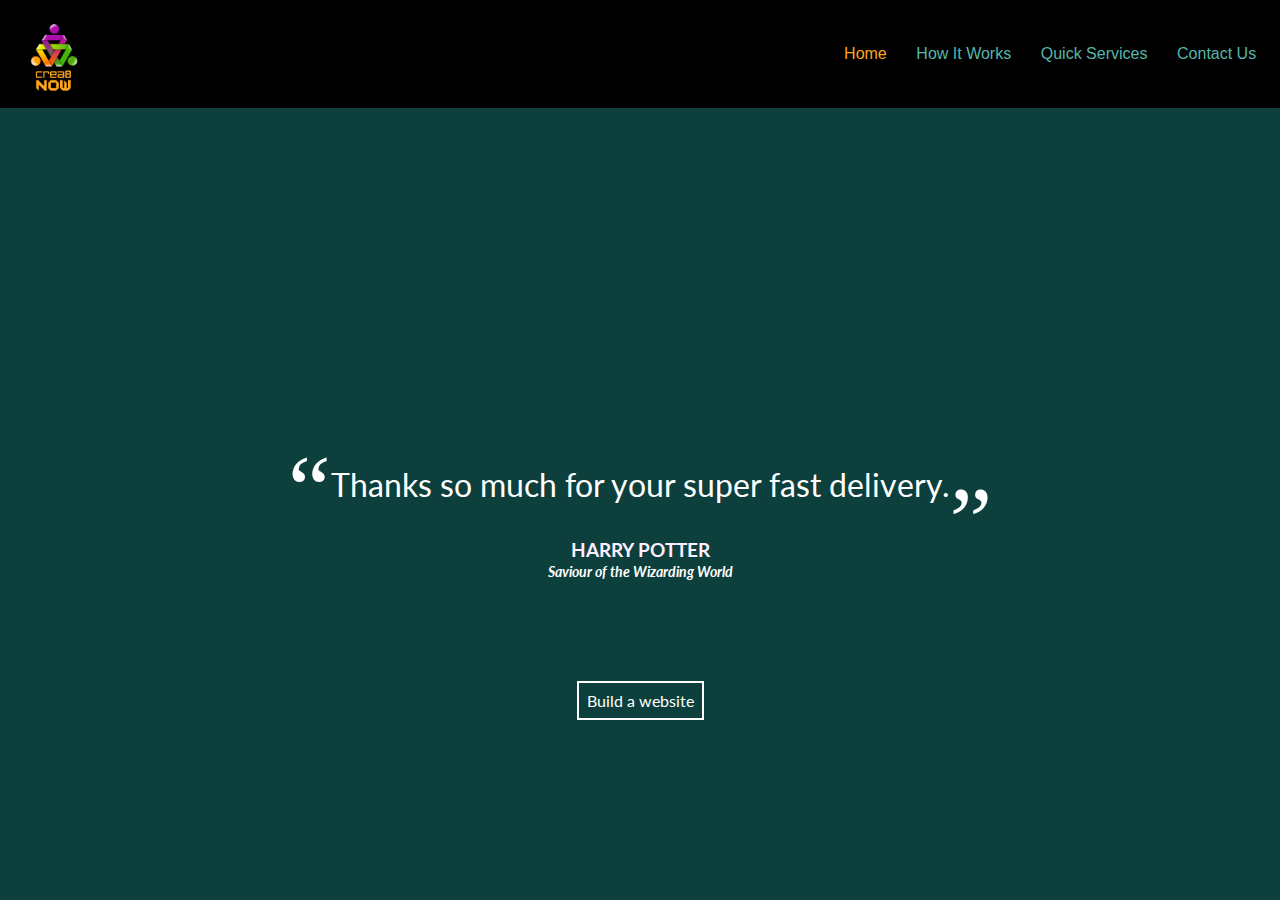
<file: index.html>
<!DOCTYPE html>
<html lang="en" dir="ltr">
  <head>
    <meta charset="utf-8">
    <meta name="viewport" content="width=device-width, initial-scale=1.0">
    <meta name="description" content="Crea8NOW is an online platform that connects African creatives and freelancers to African clients.">
    <meta name="author" content="Crea8NOW">
    <meta property="og:title" content="Crea8NOW">
    <meta property="og:type" content="website">
    <meta property="og:site_name" content="Crea8NOW">
    <meta property="og:url" content="http://www.crea8now.com.ng">
    <meta property="og:image" content="logo.png">
    <meta property="og:locale" content="en_US">
    <meta name="theme-color" content="black">
    <meta name="msapplication-navbutton-color" content="black">
    <meta name="apple-mobile-web-app-status-bar-style" content="black-translucent">
    <link rel="stylesheet" href="index.css">
    <link rel="shortcut icon"href="logo.png">
    <script>
    var slideIndex = 0;
    function carousel() {
        var i;
        var x = document.getElementsByClassName("imgslide");
        var y = document.getElementsByClassName("slider-text");
        for (i = 0; i < x.length; i++) {
           x[i].style.display = "none";
           y[i].style.display = "none";
        }
        slideIndex++;
        if (slideIndex > x.length) {slideIndex = 1}
        x[slideIndex-1].style.display = "block";
        y[slideIndex-1].style.display="block"
        setTimeout(carousel, 5000);
    }
    /*showDivs(slideIndex);
    function plusDivs(n) {
      showDivs(slideIndex += n);
    }
    function showDivs(n) {
      var i;
      var x = document.getElementsByClassName("imgslide");
      if (n > x.length) {slideIndex = 1}
      if (n < 1) {slideIndex = x.length}
      for (i = 0; i < x.length; i++) {
         x[i].style.display = "none";
      }
      x[slideIndex-1].style.display = "block";
    }*/
    </script>
    <title>Crea8NOW: Connecting African Clients to African Creatives</title>
  </head>
  <body onload="carousel()">
      <div class="banner">
        <div class="logo">
          <img src="logo.png" alt="Crea8NOW Logo">
        </div>
        <div class="menu">
          <a class="active" href="index.html">Home</a>
          <a href="hiw.html">How It Works</a>
          <a href="services.html">Quick Services</a>
          <a href="contact.html">Contact Us</a>
        </div>
        <nav role="navigation">
        <div id="menuToggle">
          <input type="checkbox"/>
          <span></span>
          <span></span>
          <span></span>
          <ul id="menu">
            <a href="index.html"><li class="active">Home</li></a>
            <a href="hiw.html"><li>How It Works</li></a>
            <a href="services.html"><li>Quick Services</li></a>
            <a href="contact.html"><li>Contact Us</li></a>
          </ul>
        </div>
        </nav>
      </div>
      <div class="content">
            <div id="slider">
                <div class="imgslide">
                    <div class="blackground">
                    </div>
                    <div class="slider-text">
                    <blockquote>Thanks so much for your super fast delivery.</blockquote>
                    <p>
                    <div class="caption">
                      <h4>Harry Potter</h4>
                      <h4>Saviour of the Wizarding World</h4>
                    </div>
                    </div>
                    <a href="services.html">Build a website</a>
                  </div>
                <div class="imgslide">
                    <div class="blackground">
                    </div>
                  <div class="slider-text">
                    <blockquote>You guys made it so easy!<br><span style="color:#FDA51D">Crea8NOW</span> is everything they say they are and much more.</blockquote>
                    <p>
                    <div class="caption">
                      <h4>Captain Jack Sparrow</h4>
                      <h4>Scourge Of The Seven Seas</h4>
                    </div>
                    </div>
                    <a href="services.html">Create a Logo</a>
                  </div>
                  <div class="imgslide">
                      <div class="blackground">
                      </div>
                    <div class="slider-text">
                      <blockquote>It actually exceeded my expectations. <br>Thanks for doing a great job.</blockquote>
                      <p>
                      <div class="caption">
                        <h4>Megamind</h4>
                        <h4>Evil 'genius'</h4>
                      </div>
                      </div>
                      <a href="services.html">Make an illustration</a>
                    </div>
                  <div class="imgslide">
                      <div class="blackground">
                      </div>
                    <div class="slider-text">
                      <blockquote>Wow, I'm blown away.<br>I can't believe they got everything done in under 48 hours; you guys are awesome!</blockquote>
                      <p>
                      <div class="caption">
                        <h4>Harley Quinn</h4>
                        <h4>Femme Fatale</h4>
                      </div>
                      </div>
                      <a href="services.html">Get a design</a>
                    </div>
                <div class="imgslide">
                    <div class="blackground">
                    </div>
                    <div class="slidein-text">
                      <h1><span style="color:#FDA51D; z-index:2">Crea8NOW</span>:<br>The best creative solution for your brand</h1>
                    </div>
                    <div class="slider-text">
                      <span style="font-size:2em">Don't just take out word for it.</span><br><span style="font-size:1.2em">See what our past clients have to say.</span>
                    </div>
                    <a href="services.html">Design now</a>
                  </div>
            </div>
          </div>
  </body>
</html>
</file>
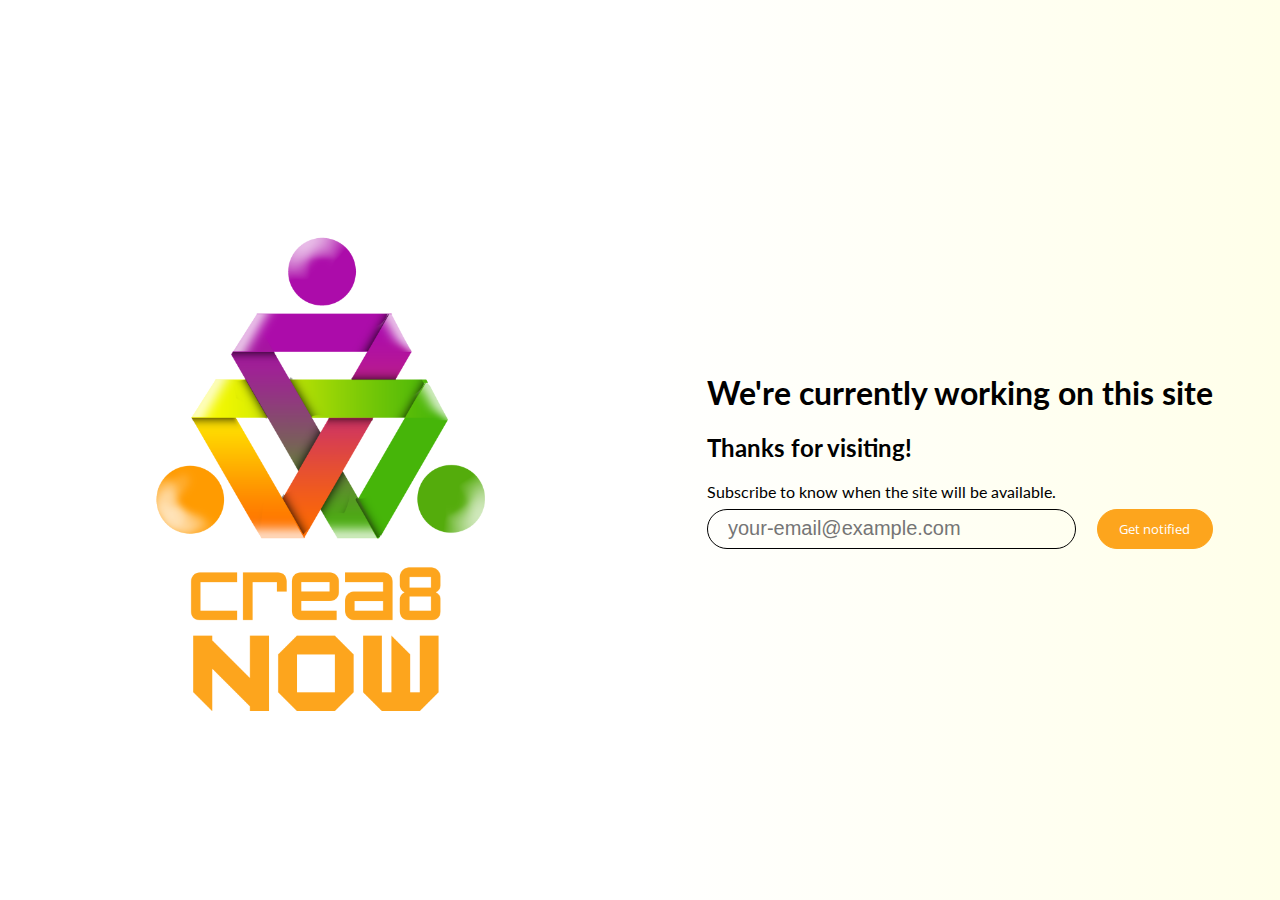
<file: coming-soon.html>
<!DOCTYPE html>
<html>
<head>
  <meta charset="utf-8">
  <meta name="viewport" content="width=device-width, initial-scale=1.0">
  <meta name="description" content="Crea8NOW is an online platform that connects African creatives and freelancers to African clients.">
  <meta name="author" content="Crea8NOW">
  <meta property="og:title" content="Crea8NOW">
  <meta property="og:type" content="website">
  <meta property="og:site_name" content="Crea8NOW">
  <meta property="og:url" content="http://www.crea8now.com.ng">
  <meta property="og:image" content="logo.png">
  <meta property="og:locale" content="en_US">
  <meta name="theme-color" content="#FDA51D">
  <meta name="msapplication-navbutton-color" content="#FDA51D">
  <meta name="apple-mobile-web-app-status-bar-style" content="black-translucent">
  <link rel="stylesheet" href="main.css">
  <link rel="shortcut icon"href="logo.png">
  <title>Crea8NOW: Coming soon</title>
</head>
<body>
<header>
  <div class="col1">
    <img src="logo.png" alt="Crea8NOW logo">
  </div>
  <div class="col2">
    <div class="text">
    <h1> We're currently working on this site </h1>
    <h2> Thanks for visiting! </h2>
    <p> Subscribe to know when the site will be available.</p>
<form class="" method="post" action="sub.php">
      <input type="text" name="email" placeholder="your-email@example.com" required>
      <button type="submit" name="btn">Get notified</button>
</form>
    </div>
  </div>
</header>
</body>

</html>
</file>
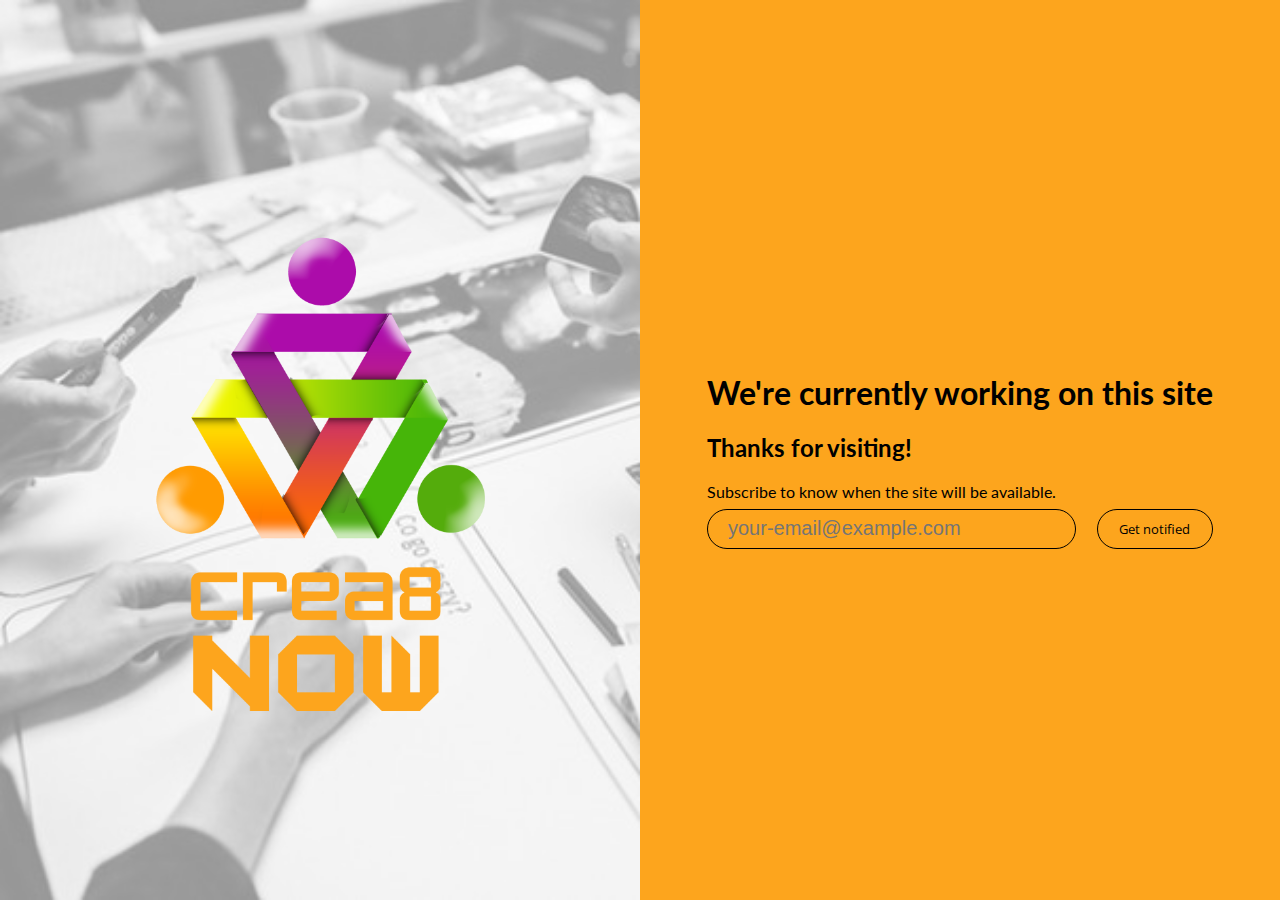
<file: coming-soon2.html>
<!DOCTYPE html>
<html>
<head>
  <meta charset="utf-8">
  <meta name="viewport" content="width=device-width, initial-scale=1.0">
  <meta name="description" content="Crea8NOW is an online platform that connects African creatives and freelancers to African clients.">
  <meta name="author" content="Crea8NOW">
  <meta property="og:title" content="Crea8NOW">
  <meta property="og:type" content="website">
  <meta property="og:site_name" content="Crea8NOW">
  <meta property="og:url" content="http://www.crea8now.com.ng">
  <meta property="og:image" content="logo.png">
  <meta property="og:locale" content="en_US">
  <meta name="theme-color" content="#FDA51D">
  <meta name="msapplication-navbutton-color" content="#FDA51D">
  <meta name="apple-mobile-web-app-status-bar-style" content="black-translucent">
  <link rel="stylesheet" href="main2.css">
  <link rel="shortcut icon"href="logo.png">
  <title>Crea8NOW: Coming soon</title>
</head>
<body>
<header>
  <div class="col1">
    <div class="back"></div>
    <img src="logo.png" alt="Crea8NOW logo">
  </div>
  <div class="col2">
    <div class="text">
    <h1> We're currently working on this site </h1>
    <h2> Thanks for visiting! </h2>
    <p> Subscribe to know when the site will be available.</p>
<form class="" method="post" action="sub.php">
      <input type="text" name="email" placeholder="your-email@example.com" required>
      <button type="submit" name="btn">Get notified</button>
</form>
    </div>
  </div>
</header>
</body>

</html>
</file>
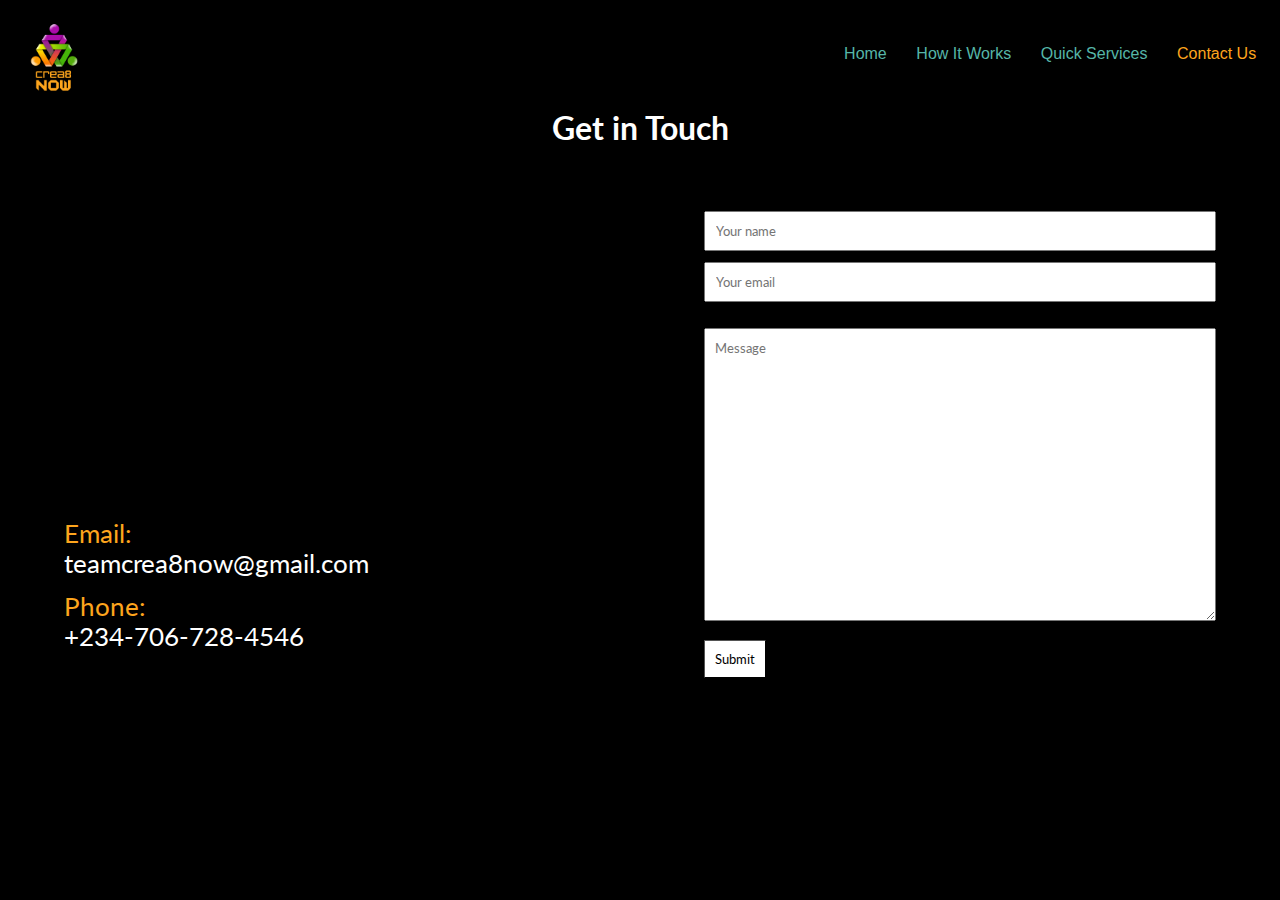
<file: contact.html>
<!DOCTYPE html>
<html lang="en" dir="ltr">
  <head>
    <meta charset="utf-8">
    <meta name="viewport" content="width=device-width, initial-scale=1.0">
    <meta name="description" content="Crea8NOW is an online platform that connects African creatives and freelancers to African clients.">
    <meta name="author" content="Crea8NOW">
    <meta property="og:title" content="Crea8NOW">
    <meta property="og:type" content="website">
    <meta property="og:site_name" content="Crea8NOW">
    <meta property="og:url" content="http://www.crea8now.com.ng">
    <meta property="og:image" content="logo.png">
    <meta property="og:locale" content="en_US">
    <meta name="theme-color" content="black">
    <meta name="msapplication-navbutton-color" content="black">
    <meta name="apple-mobile-web-app-status-bar-style" content="black-translucent">
    <link rel="stylesheet" href="index.css">
    <link rel="shortcut icon"href="logo.png">
    <title>Crea8NOW | Contact Us</title>
  </head>
  <body>
    <div class="banner">
      <div class="logo">
        <img src="logo.png" alt="Crea8NOW Logo">
      </div>
      <div class="menu">
        <a href="index.html">Home</a>
        <a href="hiw.html">How It Works</a>
        <a href="services.html">Quick Services</a>
        <a class="active" href="contact.html">Contact Us</a>
      </div>
      <nav role="navigation">
      <div id="menuToggle">
        <input type="checkbox" />
        <span></span>
        <span></span>
        <span></span>
        <ul id="menu">
          <a href="index.html"><li>Home</li></a>
          <a href="hiw.html"><li>How It Works</li></a>
          <a href="services.html"><li>Quick Services</li></a>
          <a href="contact.html"><li class="active">Contact Us</li></a>
        </ul>
      </div>
      </nav>
    </div>
    <div class="content">
      <h1>Get in Touch</h1>
      <div class="contact">
        <div class="col1">
          <iframe src="https://www.google.com/maps/embed?pb=!1m18!1m12!1m3!1d3964.6627803716187!2d3.4555944147702555!3d6.4373383953426755!2m3!1f0!2f0!3f0!3m2!1i1024!2i768!4f13.1!3m3!1m2!1s0x103bf50049e67fdb%3A0x89d0c4525fbfa416!2s1+Bisola+Durosinmi+Etti+Dr%2C+Eti-Osa%2C+Lagos!5e0!3m2!1sen!2sng!4v1503473274889" frameborder="0" style="border:0" allowfullscreen></iframe>
          <div class="text">
            <span style="color:#FDA51D">Email:</span> <br>teamcrea8now@gmail.com
            <p><span style="color:#FDA51D">Phone:</span><br><a href="tel:+2347067284546" style="text-decoration:none; color:inherit">+234-706-728-4546</a></p>
          </div>
        </div>
        <div class="col2">
          <form class="" method="post" action="">
            <input type="text" name="name" placeholder="Your name" required>
            <input type="text" name="email" placeholder="Your email" required><p></p>
            <textarea name="name" placeholder="Message"></textarea><p></p>
            <button type="submit" name="btn">Submit</button>
          </form>
        </div>
      </div>
      </div>
  </body>
</html>
</file>
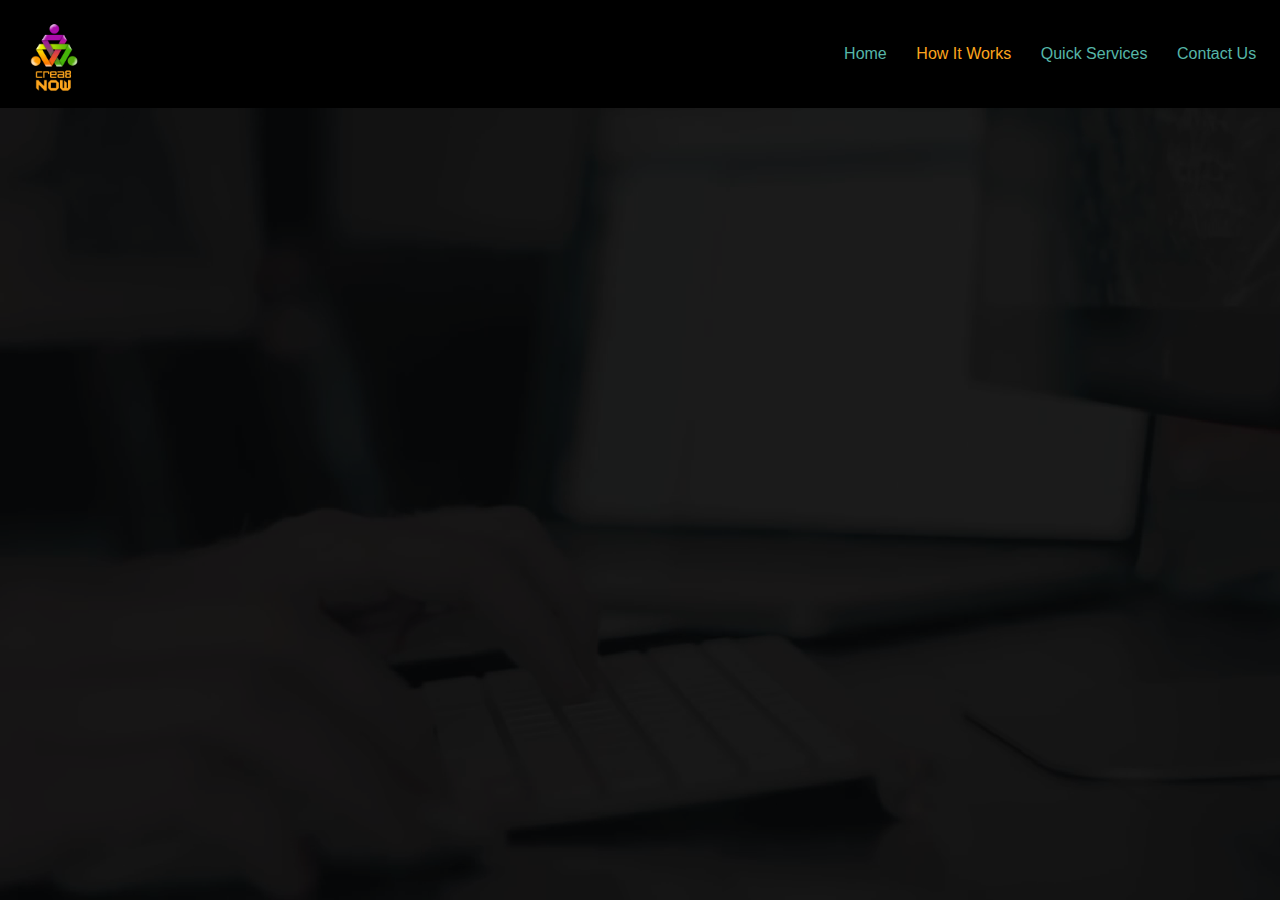
<file: hiw.html>
<!DOCTYPE html>
<html lang="en" dir="ltr">
  <head>
    <meta charset="utf-8">
    <meta name="viewport" content="width=device-width, initial-scale=1.0">
    <meta name="description" content="Crea8NOW is an online platform that connects African creatives and freelancers to African clients.">
    <meta name="author" content="Crea8NOW">
    <meta property="og:title" content="Crea8NOW">
    <meta property="og:type" content="website">
    <meta property="og:site_name" content="Crea8NOW">
    <meta property="og:url" content="http://www.crea8now.com.ng">
    <meta property="og:image" content="logo.png">
    <meta property="og:locale" content="en_US">
    <meta name="theme-color" content="black">
    <meta name="msapplication-navbutton-color" content="black">
    <meta name="apple-mobile-web-app-status-bar-style" content="black-translucent">
    <link rel="stylesheet" href="index.css">
    <link rel="shortcut icon"href="logo.png">
    <title>Crea8NOW | How It Works</title>
  </head>
  <body>
    <div class="banner">
      <div class="logo">
        <img src="logo.png" alt="Crea8NOW Logo">
      </div>
      <div class="menu">
        <a href="index.html">Home</a>
        <a class="active" href="hiw.html">How It Works</a>
        <a href="services.html">Quick Services</a>
        <a href="contact.html">Contact Us</a>
      </div>
      <nav role="navigation">
      <div id="menuToggle">
        <input type="checkbox" />
        <span></span>
        <span></span>
        <span></span>
        <ul id="menu">
          <a href="index.html"><li>Home</li></a>
          <a href="hiw.html"><li class="active">How It Works</li></a>
          <a href="services.html"><li>Quick Services</li></a>
          <a href="contact.html"><li>Contact Us</li></a>
        </ul>
      </div>
      </nav>
    </div>
    <div class="content">
      <video autoplay loop id="video-background" muted plays-inline>
        <source src="videoback.mp4" type="video/mp4">
        </video>
      <div class="hiw">
        <div class="step1 animate-reveal animate-first">
          <div class="img">
            <img src="images\1.png" alt="Step 1 image">
          </div>
          <h2>Select a Service</h2>
            Go to our <a href="services.html" style="color:#56b6a8">Services Page</a> and select whatever you're looking for.
        </div>
        <div class="step2 animate-reveal animate-second">
          <div class="img">
            <img src="images\2.png" alt="Step 2 image">
          </div>
          <h2>Fill out the form</h2>
          Fill out the form with all necessary information and specifications
        </div>
        <div class="step3 animate-reveal animate-third">
          <div class="img">
            <img src="images\3.png" alt="Step 3 image">
          </div>
          <h2>Make Payment</h2>
         Select payment method and complete the transaction. That's it. You're all set.
        </div>
      </div>
    </div>
  </body>
</html>
</file>
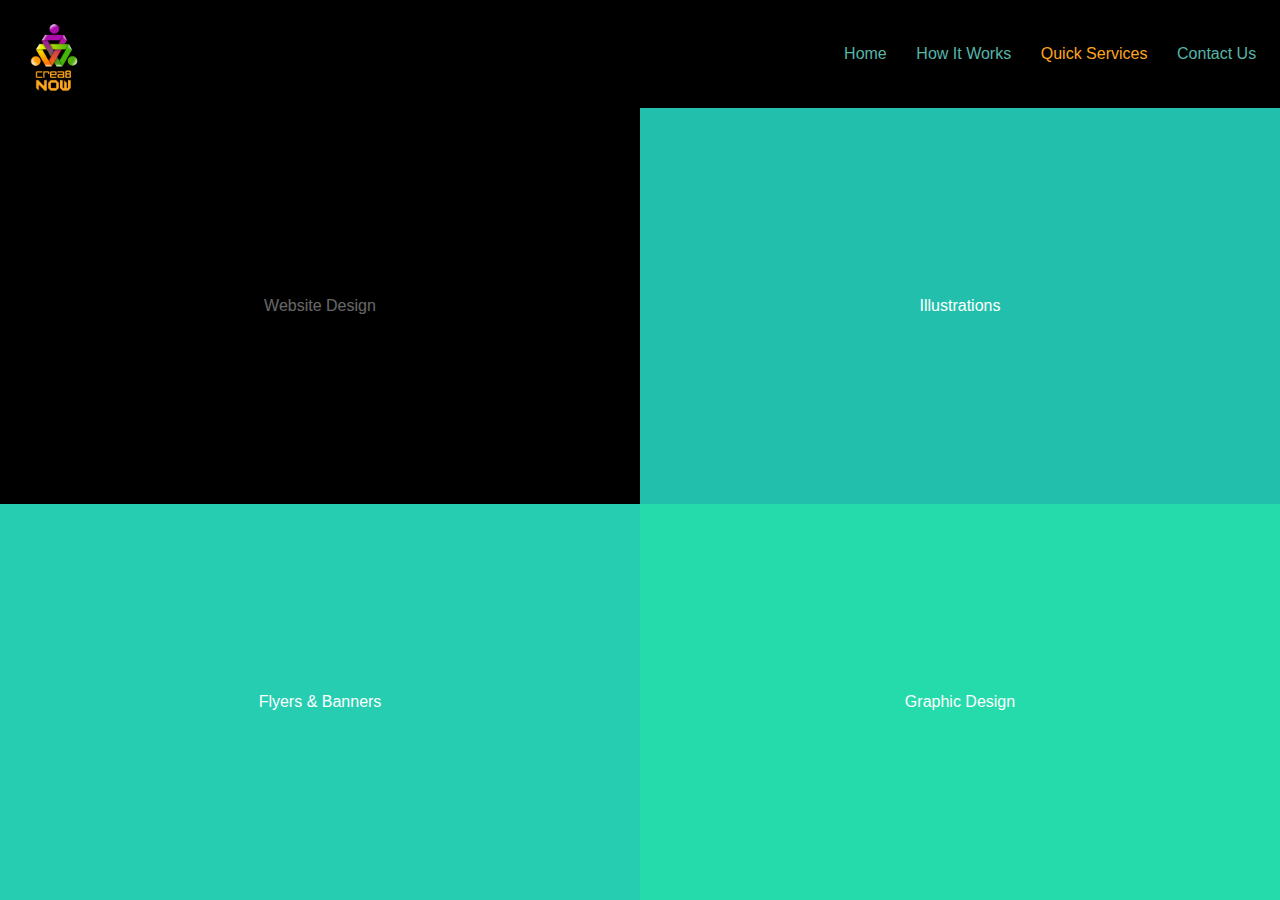
<file: services.html>
<!DOCTYPE html>
<html lang="en" dir="ltr">
  <head>
    <meta charset="utf-8">
    <meta name="viewport" content="width=device-width, initial-scale=1.0">
    <meta name="description" content="Crea8NOW is an online platform that connects African creatives and freelancers to African clients.">
    <meta name="author" content="Crea8NOW">
    <meta property="og:title" content="Crea8NOW">
    <meta property="og:type" content="website">
    <meta property="og:site_name" content="Crea8NOW">
    <meta property="og:url" content="http://www.crea8now.com.ng">
    <meta property="og:image" content="logo.png">
    <meta property="og:locale" content="en_US">
    <meta name="theme-color" content="black">
    <meta name="msapplication-navbutton-color" content="black">
    <meta name="apple-mobile-web-app-status-bar-style" content="black-translucent">
    <link rel="stylesheet" href="index.css">
    <link rel="shortcut icon"href="logo.png">
    <title>Crea8NOW | Services</title>
  </head>
  <body>
    <section>
    <div class="banner">
      <div class="logo">
        <img src="logo.png" alt="Crea8NOW Logo">
      </div>
      <div class="menu">
        <a href="index.html">Home</a>
        <a href="hiw.html">How It Works</a>
        <a class="active" href="services.html">Quick Services</a>
        <a href="contact.html">Contact Us</a>
      </div>
      <nav role="navigation">
      <div id="menuToggle">
        <input type="checkbox" />
        <span></span>
        <span></span>
        <span></span>
        <ul id="menu">
          <a href="index.html"><li>Home</li></a>
          <a href="hiw.html"><li>How It Works</li></a>
          <a href="services.html"><li class="active">Quick Services</li></a>
          <a href="contact.html"><li>Contact Us</li></a>
        </ul>
      </div>
      </nav>
    </div>
    <div class="content">
      <div class="boxes">
        <div class="box-small" onclick="expand(0)">
          <div class="box-text">
            <div class="blackground">
            </div>
            Website Design
          </div>
          <div class="box-content">
            <a href="services.html" class="close" >&times</a>
            <div class="build">
              Get your very own website in just 48 hours for only &#8358;65,000.<p>
              <a href="#">Build My Website</a>
            </div>
            <div class="portfolio">
              Websites We've Built
            </div>
          </div>
        </div>
        <div class="box-small" onclick="expand(1)">
          <div class="box-text">
            Illustrations
          </div>
          <div class="box-content">
            <a href="services.html" class="close" >&times</a>
            <div class="build">
              Create perfect illustrations for only &#8358;6,000.<p>
              <a href="#">Create An Illustration</a>
            </div>
            <div class="portfolio">
              Illustrations
            </div>
          </div>
        </div>
        <div class="box-small" onclick="expand(2)">
          <div class="box-text">
            Flyers & Banners
          </div>
          <div class="box-content">
            <a href="services.html" class="close" >&times</a>
            <div class="build">
              Get your flyers and banners for only &#8358;6,000.<p>
              <a href="#">Flyers & Banners</a>
            </div>
            <div class="portfolio">
              Flyers and Banners
            </div>
          </div>
        </div>
        <div class="box-small" onclick="expand(3)">
          <div class="box-text">
            Graphic Design
          </div>
          <div class="box-content">
            <a href="services.html" class="close" >&times</a>
            <div class="build">
              Start a Graphic Design for only &#8358;6,000.<p>
              <a href="#">Graphic Design</a>
            </div>
            <div class="portfolio">
              Graphic Designs
            </div>
          </div>
        </div>
      </div>
    </div>
  </section>
  </body>
  <script>
  var box = document.getElementsByClassName("box-small")
  var text=document.getElementsByClassName("box-text")
  var content = document.getElementsByClassName("box-content")
  var close = document.getElementsByClassName("close")
  var mq = window.matchMedia( "(max-width: 700px)" );
  if (mq.matches){
    function expand(n){
      for (i=0; i<box.length; i++) {
        if (i==n){
          box[n].style.width = "100%";
          box[n].style.height = "100%";
          box[n].style.cursor = "default"
          box[n].style.top="0"
          text[n].style.display="none";
          content[n].style.display="grid"
        }
        else{
          box[i].style.display="none"
        }
      }
    };
  }
  else{
    function expand(n){
      for (i=0; i<box.length; i++) {
        if (i==n){
          box[n].style.width = "100%";
          box[n].style.height = "100%";
          box[n].style.cursor = "default"
          text[n].style.display="none";
          content[n].style.display="grid"
        }
        else{
          box[i].style.display="none"
        }
      }
    };
  }
</script>
</html>
</file>
<file: index.css>
@import url('https://fonts.googleapis.com/css?family=Lato|Open+Sans');
*{
  box-sizing: border-box;
  font-family: 'Lato',sans-serif;
}
::selection{
  background-color: #FDA51D;
  color: white
}
body{
  margin: 0;
  overflow-x: hidden;
  background-color: black
}
.banner{
  height: 12vh;
  padding: 1vh;
  width: 100%;
  background-color: black;
  display: grid;
  grid-template-rows:100%;
  grid-template-columns: 65% 35%;
}
.banner .logo{
  height: 100%;
  z-index: 2
}
.banner .logo img{
  height: 100%
}
.banner .menu{
  height: 100%;
  display: flex;
  align-items: center;
  justify-content: space-around;
  z-index: 2
}
.banner .menu a{
  text-decoration: none;
  color: #56b6a8;
  font-family: sans-serif;
}
.banner .menu .active{
  color: #FDA51D;
}
.banner .menu a:hover{
  opacity: 0.5
}
nav{
  display: none
}
#menuToggle{
  display: block;
  position: absolute;
  z-index: 1;
  height: fit-content;
  width: fit-content;
  margin: auto;
  right: 0;
  margin-right: 5%;
  top: 4.75vh;
  -webkit-user-select: none;
  user-select: none;
}
#menuToggle input{
  display: block;
  width: 100%;
  height: 100%;
  position: absolute;
  margin: 0;
  cursor: pointer;
  opacity: 0;
  z-index: 2;
  -webkit-touch-callout: none;
}
#menuToggle span{
  display: block;
  width: 33px;
  height: 4px;
  margin-bottom: 5px;
  position: relative;
  background: white;
  border-radius: 3px;
  z-index: 1;
  transform-origin: 4px 0px;
  transition: transform 0.5s cubic-bezier(0.77,0.2,0.05,1.0),
              background 0.5s cubic-bezier(0.77,0.2,0.05,1.0),
              opacity 0.55s ease;
}
#menuToggle span:first-child{
  transform-origin: 0% 0%;
}

#menuToggle span:nth-last-child(2){
  transform-origin: 0% 100%;
}
#menuToggle input:checked ~ span{
  opacity: 1;
  transform: rotate(45deg) translate(-2px, -1px);
  background: #007068;
}
#menuToggle input:checked ~ span:nth-last-child(3){
  opacity: 0;
  transform: rotate(0deg) scale(0.2, 0.2);
}
#menuToggle input:checked ~ span:nth-last-child(2){
  transform: rotate(-45deg) translate(0, -1px);
}
#menu{
  position: absolute;
  visibility: hidden;
  width: 90vw;
  padding: 5vw;
  right: 0;
  background: black;
  list-style-type: none;
  -webkit-font-smoothing: antialiased;
  transform-origin: 0% 0%;
  transform: translate(0,-120%);
  transition: all 0.7s ease-out;
}
#menu li{
  padding: 10px 0;
  font-size: 22px;
}
#menu .active{
  color: #FDA51D
}
#menuToggle input:checked ~ ul{
  transform: none;
  visibility: visible;
}
#menu a{
  text-decoration: none;
  color: #56b6a8;
  font-family: sans-serif;
}
#menu a:focus{
  color: #1D8A7B
}
.content{
  height: 88vh;
  width: 100%;
  background-color: black
}
.blackground{
  width: inherit;
  height: inherit;
  position: absolute;
  background-color: black;
  opacity: 0.6;
}
#slider{
  width: 100%;
  height: 100%;
}
.slidein-text{
  position: absolute;
  margin: auto;
  top: 12vh;
  left: 0;
  right: 0;
  animation: slidein 5s ease-in-out infinite;
}
@keyframes slidein {
  0%{transform: translateX(-100%);}
  25%{transform: translateX(0%);}
  27%{transform: translateX(2%);}
  30%{transform: translateX(0%);}
  75%{transform: translateX(0%);}
  100%{transform: translateX(100%);}
}
.imgslide{
  position: absolute;
  width: 100%;
  height: 88vh;
}
.slider-text{
  height: fit-content;
  width: fit-content;
  padding: 1.5em;
  font-family: sans-serif;
  color:white;
  position: absolute;
  margin: auto;
  text-align: center;
  right: 0;
  top:0;
  bottom: 0;
  left: 0;
}
.caption{
  position: absolute;
  margin: auto;
  left: 0;
  right: 0;
  bottom: 0
}
.caption h4:nth-of-type(1){
  font-size: 1.2em;
  color: #fef;
  text-transform: uppercase;
  margin-bottom: 0.1em
}
.caption h4:nth-of-type(2){
  font-size: 0.9em;
  font-style: italic;
  margin-top: 0
}
.imgslide a{
  color: white;
  text-decoration: none;
  padding: 0.5em;
  border: 2px solid white;
  width: fit-content;
  height: fit-content;
  margin: auto;
  bottom: 20vh;
  left: 0;
  right: 0;
  position: absolute;
  overflow: hidden;
}
.imgslide a span{
  z-index: 2
}
.imgslide a:after{
  text-align: center;
  color: white;
  width: 100%;
  height: 100%;
  padding: 0.5em 0;
  background-color: #FDA51D;
  transition: all 350ms;
  position: absolute;
  float: right;
  margin: -0.5em 0.5em;
  z-index: 1
}
.imgslide:nth-of-type(1) a::after{
  content: "Build a website";
}
.imgslide:nth-of-type(2) a::after{
  content: "Create a Logo";
}
.imgslide:nth-of-type(3) a::after{
  content: "Make an illustration";
}
.imgslide:nth-of-type(4) a::after{
  content: "Get a design";
}
.imgslide:nth-of-type(5) a::after{
  content: "Design now";
}
.imgslide a:hover::after{
  left: 0;
  margin: -0.5em 0;
}
blockquote {
border:none;
quotes: "\201C""\201D""\2018""\2019";
font-size: 2em;
text-align: center;
margin-bottom: 1em
}
blockquote:before {
    content: open-quote;
    font-size: 3em;
    float: left;
    line-height: 0.5;
    font-family:  Georgia, "Times New Roman", Times, serif;
}
blockquote:after {
    content: close-quote;
    font-size:3em;
    float: right;
    line-height: -0.5;
    font-family:  Georgia, "Times New Roman", Times, serif;
}
.imgslide{
  background-size: cover;
  background-position: bottom;
}
.imgslide:nth-of-type(1){
  background-color: #21A097;
  background-image: url("https://images.fastcompany.net/image/upload/w_937,ar_16:9,c_fill,g_auto,f_auto,q_auto,fl_lossy/fc/3050675-poster-p-1-designers-should-design-coders-should-code.jpg");
}
.imgslide:nth-of-type(2){
  background-color: #22BFAC;
  background-image: url("https://content.buysellads.com/wp-content/uploads/2017/09/Designer-at-Desk.jpg");
}
.imgslide:nth-of-type(3){
  background-color: #26CDB1;
  background-image: url("http://i0.wp.com/blog.eti.ng/wp-content/uploads/2017/05/software-developer.jpeg?resize=1068%2C527");
  background-size: cover;
}
.imgslide:nth-of-type(4){
  background-color: #25DAAB;
  background-image: url("https://www.cloudera.com/content/dam/www/static/images/lifestyle/lg/xguys-developers-thinking-in-dark-room.jpg.pagespeed.ic.KwV2sJQwSh.webp");
}
.imgslide:nth-of-type(5){
  background-color: #56B6A8;
  background-image: url("http://www.interlandtech.com/images/developer.jpg");
  background-size: cover;
  background-repeat: no-repeat;
}

/*How It Works Page*/
.content h1{
  width: 100%;
  padding-top: 25px;
  top: 0;
  text-align: center;
  padding: 0;
  margin: 0;
  color: white
}
.hiw{
  display: grid;
  padding: 10vh 2%;
  align-items: center;
  justify-content: space-around;
  grid-template-columns: 33% 33% 33%;
  grid-column-gap: 0.5%;
}
.hiw h1{
  position: absolute;
  top: 15vh
}
.hiw h2{
  color: #FDA51D;
}
.hiw .img{
  width: 100%;
  height: fit-content;
  display: flex;
  justify-content: center;
  align-items: center
}
.hiw img{
  width: 50%
}
.step1,.step2,.step3{
  height: 100%;
  width: 100%;
  text-align: center;
  color: white;
}
.animate-reveal {
  opacity: 0;
  animation: reveal 1s cubic-bezier(0, 1, 0.5, 1) 1 normal forwards;
}
@keyframes reveal {
  0% {
    opacity: 0;
    transform: translateY(-120%);
  }
  90% {
    opacity: 0.9;
    transform: translateY(10%);
  }
  100% {
    opacity: 1;
    transform: translateY(0);
  }
}
.animate-first {
  -webkit-animation-delay: 1s;
     -moz-animation-delay: 1s;
       -o-animation-delay: 1s;
          animation-delay: 1s;
}

.animate-second {
  -webkit-animation-delay: 3s;
     -moz-animation-delay: 3s;
       -o-animation-delay: 3s;
          animation-delay: 3s;
}

.animate-third {
  -webkit-animation-delay: 5s;
     -moz-animation-delay: 5s;
       -o-animation-delay: 5s;
          animation-delay: 5s;
}

.content video{
  position: fixed;
  top: 12vh;
  min-height: calc(100% - 12vh);
  min-width: 100%;
  opacity: 0.5
}
/* Services Page*/
.boxes{
  width: 100%;
  height: 100%;
  position: relative;
}
.box-small{
  width: 50%;
  height: 50%;
  transition: all 500ms;
  position: absolute;
  cursor: pointer;
}
/*.box-small:hover{
  box-shadow: 0px 0px 30px 3px black;
  z-index: 2
}*/
.box-content .close{
  position: absolute;
  font-size: 1em;
  color: black;
  top: 0;
  right: 0;
  padding: 0.5% 1%;
  cursor: pointer;
  z-index: 5
}
.box-content .close:hover{
  color: white;
  background-color: #56b6a8;
}
.box-text{
  color: white;
  font-family: sans-serif;
  width: 100%;
  height: 100%;
  align-items: center;
  justify-content: center;
  display: flex;
  position: relative;
}
.box-text:hover .blackground{
  display: none
}
.box-content{
  display: none;
  height: 100%;
  grid-template-columns: 47.5% 47.5%;
  grid-template-rows: 100%;
  grid-column-gap: 5%;
  padding: 5%;
  color: white;
  font-size: 1.5em;
  font-family: sans-serif;
}
.box-content a{
  color: inherit;
  text-decoration: none;
}
.box-small:nth-of-type(1){background-color: black;top:0}
.box-small:nth-of-type(2){background-color: #22BFAC;top:0;right:0}
.box-small:nth-of-type(3){background-color: #26CDB1;bottom: 0}
.box-small:nth-of-type(4){background-color: #25DAAB;bottom: 0;right: 0}
.build{
  height: inherit;
  width: 100%;
  display: grid;
  align-content: center;
  text-align: center;
}
.build a{
  color: white;
  text-decoration: none;
  border: 1.5px solid white;
  background: #FDA51D;
  border-radius: 50px;
  padding: 12.5px
}
.build a:hover{
  border: 2px solid #FDA51D;
  box-shadow: 0px 0px 10px 1px white
}
.portfolio{
  position: absolute;
  width: 50%;
  height: 100%;
  right: 0;
  padding: 2%;
  color: #56b6a8;
  background-color: white;
}
/*Contact Page*/
.contact{
  display: flex;
  height: 90%
  }
.col1{
  height: 100%;
  width: 50%;
  background-color: inherit;
  position: relative;
  display: grid;
  grid-template-rows: 47.5% 47.5%;
  grid-row-gap: 5%;
  grid-template-columns: 100%;
  padding: 5%;
}
.col1 iframe{
  width: 100%;
  height: 100%;
}
.col1 .text{
  color: white;
  font-size: 2vmax;
}
.col1 p{
  margin: 0.5em 0
}
.col2{
  height: 100%;
  width: 50%;
  display: grid;
  position: relative;
  align-items: center;
  padding: 5%
}
.col2 .text{
  width: 100%
}
form{
  width: 100%;
  height: 100%
}
input{
  padding: 2%;
  width: 100%;
  margin-bottom: 2%
}
textarea{
  width: 100%;
  height: 50%;
  padding: 2%
}
.col2 button{
  padding: 2%;
  background-color: white;
  color: black;
  border-width: 1px
}
.col2 button:hover{
  background-color: #FDA51D;
  color: white;
  cursor: pointer;
}
@media screen and (max-width:700px) {
  .menu{
    display: none!important
  }
  nav{
    display: block
  }
  .imgslide a{
    bottom: 15vh
  }
  .imgslide:nth-of-type(2) a, .imgslide:nth-of-type(3) a,.imgslide:nth-of-type(4) a{
    bottom: 1vh
  }
  .slider-text{
    right: 0;
    top:0;
    bottom: 0;
    left: 0
  }
  .hiw{
    grid-template-columns: 100%;
    grid-column-gap: 0;
    grid-template-rows: 33% 33% 33%;
  }
  .step1,.step2,.step3{padding:5%}
  .box-small{
    width: 100%;
    height: 25%;
  }
  .box-small:nth-of-type(2){top:25%}
  .box-small:nth-of-type(3){top: 50%}
  .box-small:nth-of-type(4){top: 75%}
  .box-content{grid-template-rows: 30% 70%;grid-template-columns: 100%}
  .portfolio{bottom: 0;width: 100%;height: 65%;text-align: center;}
  .contact{display: block}
  .col1{height: 50%;width: 100%;grid-template-columns: 47.5% 47.5%; grid-column-gap: 5%;grid-template-rows: 100%}
  .col2{height: 50%;width: 100%}
}
</file>
<file: main.css>
@import url('https://fonts.googleapis.com/css?family=Lato|Open+Sans|Roboto|Montserrat');
*{
  box-sizing: border-box;
}
::selection {
    background: yellow;
}
body{
  margin: 0;
  background-color: black;
  font-family: 'Lato', sans-serif;
}
header{
  height:100vh;
  width:100vw;
  position: fixed;
  display: flex;
}
.col1{
  height: 100%;
  width: 50%;
  /*background: linear-gradient(to right, #fff, #f5b4c7);
  background-color: #f8d4d4;*/
  background-color: #fff;
  display: flex;
  justify-content: center;
  align-items: center;
}
.col1 img{
  width: 100%
}
.col2{
  height: 100%;
  width: 50%;
  background: linear-gradient(to right, #fff, #ffffe9);
  background-color: #FDA51D;
  display: flex;
  /*color: #f8d4d4;*/
}
.col2 .text{
  margin: auto;
  top: 0;
  bottom: 0;
  left: 0;
  right: 0;
  height: fit-content;
  width: fit-content;
  padding: 2.5vmax;
}
.col2 p{
  margin-bottom: 0.5em;
}
input{
  height: 40px;
  padding: 5px 20px;
  font-size: 20px;
  background-color: transparent;
  color: #FDA51D;
  width: 73%;
  border-width: 1px;
  border-style: solid;
  border-color: black;
  border-radius: 20px;
  outline: none
}
input:focus{
  border-color: #FDA51D
}
button{
  height: 40px;
  width: 23%;
  float: right;
  border-width: 1px;
  border-style: solid;
  border-color: #FDA51D;
  background-color: #FDA51D;
  color: white;
  cursor: pointer;
  border-radius: 20px;
  font-family: 'Open Sans', sans-serif;
}
button:hover{
  background-color: transparent;
  color: black;
  border-color: black;
}

@media only screen and (orientation: portrait) {
  header{display: block}
.col1{width: 100%; height: 45%;/*background: linear-gradient(#ffffff, #f5b4c7);*/}
  .col1 img{height: 75%}
  .col2{width: 100%;height: 55%;background: linear-gradient(#fff, #FFEBFF);text-align: center;}
  .col2 .text{margin: 0}
  input{width: 100%}
  button{width: 25%; float: none; margin: 10px}
}
</file>
<file: main2.css>
@import url('https://fonts.googleapis.com/css?family=Lato|Open+Sans|Roboto|Montserrat');
*{
  box-sizing: border-box;
}
::selection {
    background: yellow;
}
body{
  margin: 0;
  background-color: black;
  font-family: 'Lato', sans-serif;
}
header{
  height:100vh;
  width:100vw;
  position: fixed;
  display: flex;
}
.col1{
  height: 100%;
  width: 50%;
  /*background: linear-gradient(to right, #fff, #f5b4c7);
  background-color: #f8d4d4;*/
  background-color: #fff;
  display: flex;
  justify-content: center;
  align-items: center;
}
.col1 .back{
  position: absolute;
  width: inherit;
  height: inherit;
  opacity: 0.5;
  background-image: url('working.jpg');
  filter: grayscale(100%);
  background-size: cover;
}
.col1 img{
  width: 100%;
  z-index: 2
}
.col2{
  height: 100%;
  width: 50%;
  color: black;
  background-color: #FDA51D;
  display: flex;
  /*color: #f8d4d4;*/
}
.col2 .text{
  margin: auto;
  top: 0;
  bottom: 0;
  left: 0;
  right: 0;
  height: fit-content;
  width: fit-content;
  padding: 2.5vmax;
}
.col2 p{
  margin-bottom: 0.5em;
}
input{
  height: 40px;
  padding: 5px 20px;
  font-size: 20px;
  background-color: transparent;
  color: white;
  width: 73%;
  border-width: 1px;
  border-style: solid;
  border-color: black;
  border-radius: 20px;
  outline: none
}
input:focus{
  border-color: white
}
button{
  height: 40px;
  width: 23%;
  float: right;
  border-width: 1px;
  border-style: solid;
  border-color: black;
  background-color: transparent;
  color: black;
  cursor: pointer;
  border-radius: 20px;
  font-family: 'Open Sans', sans-serif;
}
button:hover{
  background-color: transparent;
  color: black;
  border-color: white;
  background-color: white;
}

@media only screen and (orientation: portrait) {
  header{display: block}
.col1{width: 100%; height: 45%;}
  .col1 img{width: 75%}
  .col2{width: 100%;height: 55%;text-align: center;}
  .col2 .text{margin: 0}
  input{width: 100%}
  button{width: 25%; float: none; margin: 10px}
}
</file>
